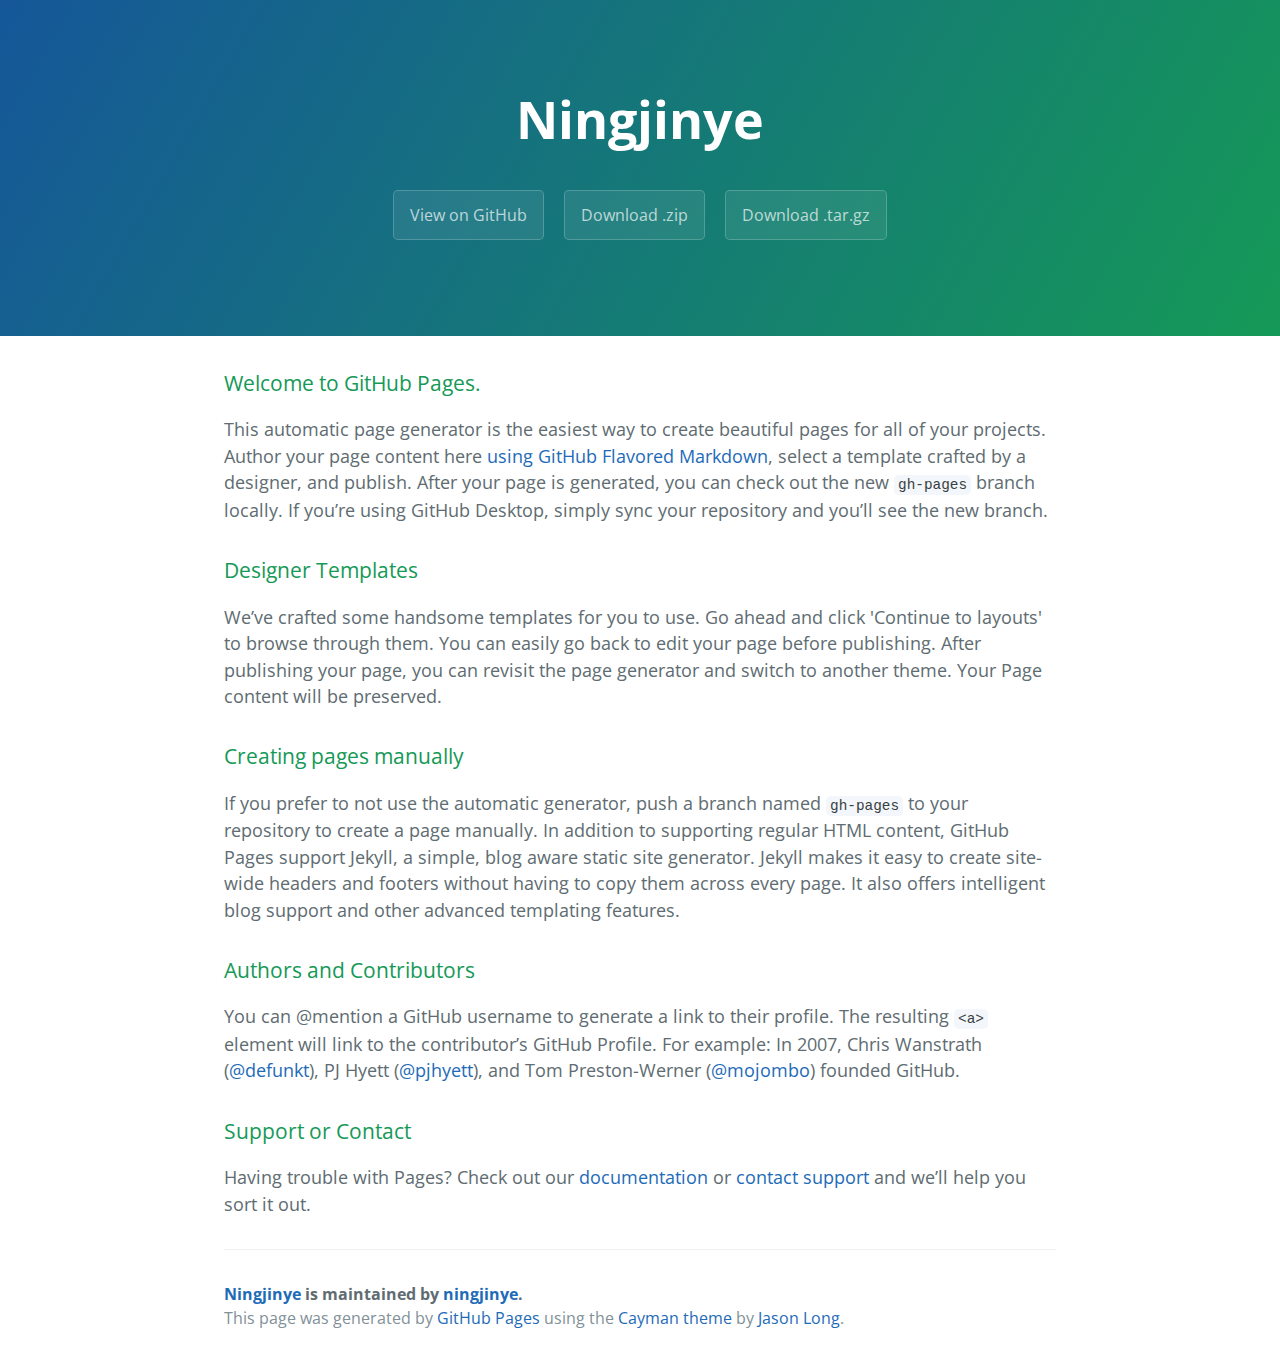
<file: index.html>
<!DOCTYPE html>
<html lang="en-us">
  <head>
    <meta charset="UTF-8">
    <title>Ningjinye by ningjinye</title>
    <meta name="viewport" content="width=device-width, initial-scale=1">
    <link rel="stylesheet" type="text/css" href="stylesheets/normalize.css" media="screen">
    <link href='https://fonts.googleapis.com/css?family=Open+Sans:400,700' rel='stylesheet' type='text/css'>
    <link rel="stylesheet" type="text/css" href="stylesheets/stylesheet.css" media="screen">
    <link rel="stylesheet" type="text/css" href="stylesheets/github-light.css" media="screen">
  </head>
  <body>
    <section class="page-header">
      <h1 class="project-name">Ningjinye</h1>
      <h2 class="project-tagline"></h2>
      <a href="https://github.com/ningjinye/ningjinye" class="btn">View on GitHub</a>
      <a href="https://github.com/ningjinye/ningjinye/zipball/master" class="btn">Download .zip</a>
      <a href="https://github.com/ningjinye/ningjinye/tarball/master" class="btn">Download .tar.gz</a>
    </section>

    <section class="main-content">
      <h3>
<a id="welcome-to-github-pages" class="anchor" href="#welcome-to-github-pages" aria-hidden="true"><span aria-hidden="true" class="octicon octicon-link"></span></a>Welcome to GitHub Pages.</h3>

<p>This automatic page generator is the easiest way to create beautiful pages for all of your projects. Author your page content here <a href="https://guides.github.com/features/mastering-markdown/">using GitHub Flavored Markdown</a>, select a template crafted by a designer, and publish. After your page is generated, you can check out the new <code>gh-pages</code> branch locally. If you’re using GitHub Desktop, simply sync your repository and you’ll see the new branch.</p>

<h3>
<a id="designer-templates" class="anchor" href="#designer-templates" aria-hidden="true"><span aria-hidden="true" class="octicon octicon-link"></span></a>Designer Templates</h3>

<p>We’ve crafted some handsome templates for you to use. Go ahead and click 'Continue to layouts' to browse through them. You can easily go back to edit your page before publishing. After publishing your page, you can revisit the page generator and switch to another theme. Your Page content will be preserved.</p>

<h3>
<a id="creating-pages-manually" class="anchor" href="#creating-pages-manually" aria-hidden="true"><span aria-hidden="true" class="octicon octicon-link"></span></a>Creating pages manually</h3>

<p>If you prefer to not use the automatic generator, push a branch named <code>gh-pages</code> to your repository to create a page manually. In addition to supporting regular HTML content, GitHub Pages support Jekyll, a simple, blog aware static site generator. Jekyll makes it easy to create site-wide headers and footers without having to copy them across every page. It also offers intelligent blog support and other advanced templating features.</p>

<h3>
<a id="authors-and-contributors" class="anchor" href="#authors-and-contributors" aria-hidden="true"><span aria-hidden="true" class="octicon octicon-link"></span></a>Authors and Contributors</h3>

<p>You can @mention a GitHub username to generate a link to their profile. The resulting <code>&lt;a&gt;</code> element will link to the contributor’s GitHub Profile. For example: In 2007, Chris Wanstrath (<a href="https://github.com/defunkt" class="user-mention">@defunkt</a>), PJ Hyett (<a href="https://github.com/pjhyett" class="user-mention">@pjhyett</a>), and Tom Preston-Werner (<a href="https://github.com/mojombo" class="user-mention">@mojombo</a>) founded GitHub.</p>

<h3>
<a id="support-or-contact" class="anchor" href="#support-or-contact" aria-hidden="true"><span aria-hidden="true" class="octicon octicon-link"></span></a>Support or Contact</h3>

<p>Having trouble with Pages? Check out our <a href="https://help.github.com/pages">documentation</a> or <a href="https://github.com/contact">contact support</a> and we’ll help you sort it out.</p>

      <footer class="site-footer">
        <span class="site-footer-owner"><a href="https://github.com/ningjinye/ningjinye">Ningjinye</a> is maintained by <a href="https://github.com/ningjinye">ningjinye</a>.</span>

        <span class="site-footer-credits">This page was generated by <a href="https://pages.github.com">GitHub Pages</a> using the <a href="https://github.com/jasonlong/cayman-theme">Cayman theme</a> by <a href="https://twitter.com/jasonlong">Jason Long</a>.</span>
      </footer>

    </section>

  
  </body>
</html>
</file>
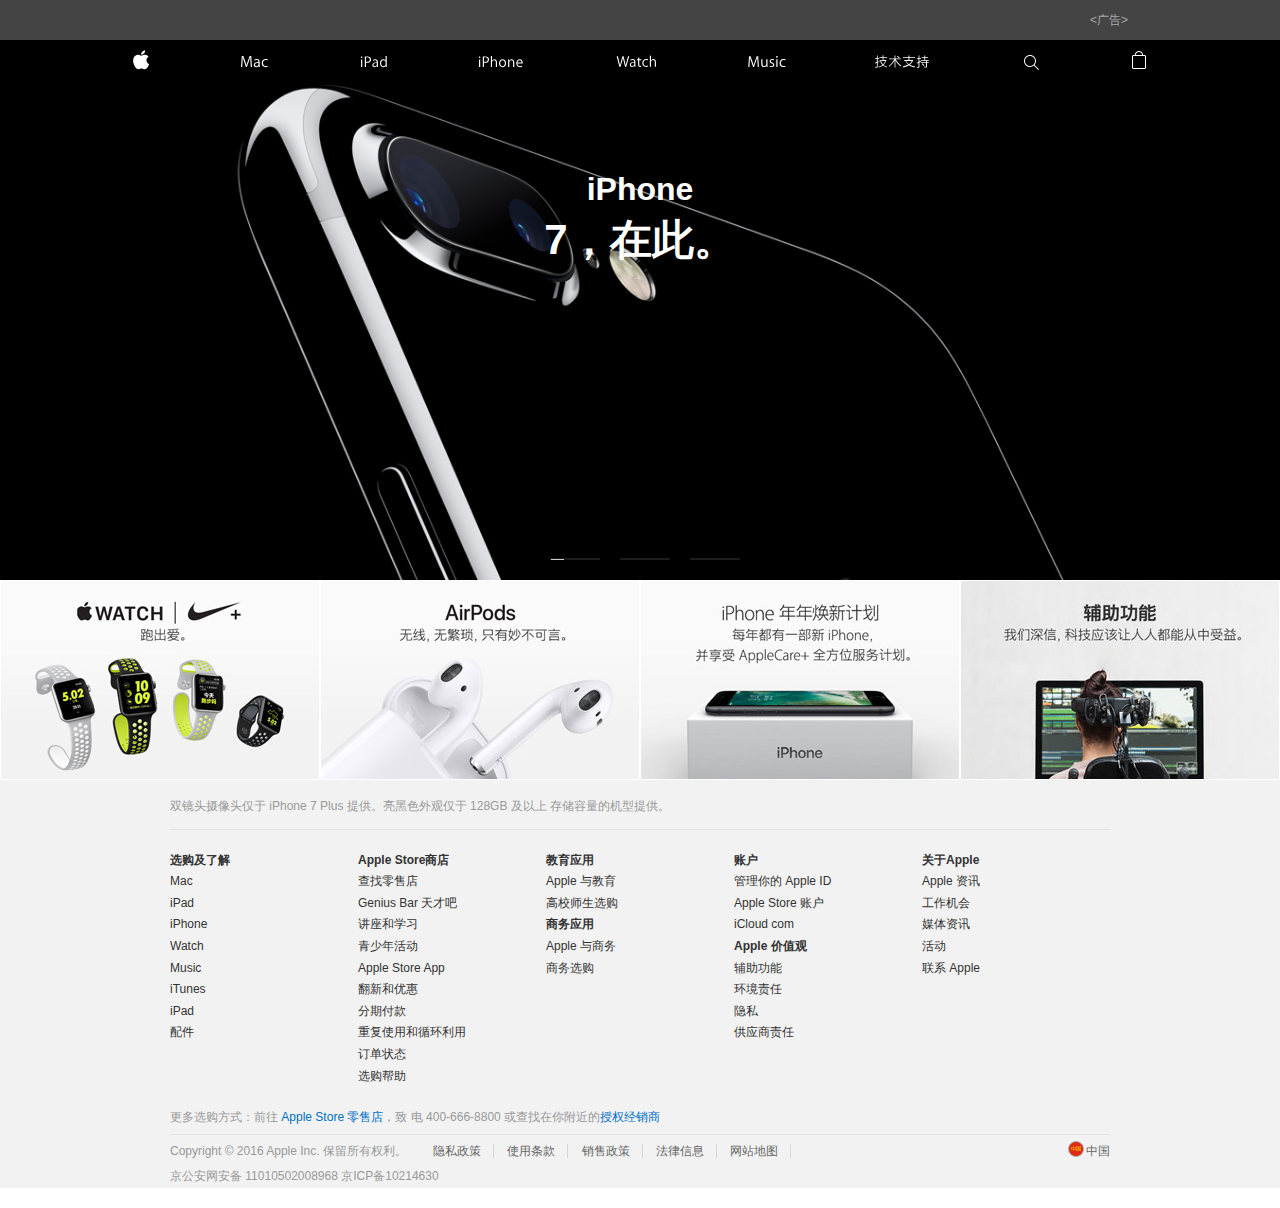
<file: apple/index.html>
<!doctype html>
<html lang="en">
<head>
    <meta charset="UTF-8">
    <meta name="viewport"
          content="width=device-width, user-scalable=no, initial-scale=1.0, maximum-scale=1.0, minimum-scale=1.0">
    <meta http-equiv="X-UA-Compatible" content="ie=edge">
    <link rel="stylesheet" href="css/less.css">
    <script src="js/jquery.js"></script>
    <title>Document</title>
</head>
<body>
<div class="adv-wrapper">
    <div class="adv-wrapper-text">&lt;广告&gt;</div>
</div>
<div class="main">
    <div class="nav">
        <div class="ac-gn-content">
            <ul class="ac-header">
                <li class="ac-list">
                    <div class="ac-cion">
                        <span class="xl">
                            <span class="xlk"></span>
                        </span>
                        <span class="xl">
                            <span class="xlk_b"></span>
                        </span>
                    </div>
                </li>
                <li class="ac-list ac-list2">
                    <a href="" class="ac-apple"></a>
                </li>
                <li class="ac-list3">
                    <a href="" class="ac-link"></a>
                </li>
            </ul>

            <ul class="ac-gn-list">
                <li class="ac-gn-item ac-gn-apple">
                    <a class="ac-gn-link ac-gn-link-apple" href="/cn/">
                    </a>
                </li>
                <li class="ac-gn-item ac-gn-mac">
                    <a class="ac-gn-link ac-gn-link-mac" href="" >
                    </a>
                </li>
                <li class="ac-gn-item ac-gn-ipad">
                    <a class="ac-gn-link ac-gn-link-ipad" href="" >
                    </a>
                </li>
                <li class="ac-gn-item ac-gn-iphone">
                    <a class="ac-gn-link ac-gn-link-iphone" href="">
                    </a>
                </li>
                <li class="ac-gn-item ac-gn-watch">
                    <a class="ac-gn-link ac-gn-link-watch" href="" >
                    </a>
                </li>
                <li class="ac-gn-item ac-gn-music">
                    <a class="ac-gn-link ac-gn-link-music" href="" >
                    </a>
                </li>
                <li class="ac-gn-item ac-gn-support">
                    <a class="ac-gn-link ac-gn-link-support" href="" >
                    </a>
                </li>
                <li class="ac-gn-item ac-gn-search">
                    <a class="ac-gn-link ac-gn-link-search" href="" >
                    </a>
                </li>
                <li class="ac-gn-item ac-gn-bag" id="ac-gn-bag">
                    <a class="ac-gn-link ac-gn-link-bag" href="" >
                    </a>
                    <span class="ac-gn-bagview-caret ac-gn-bagview-caret-large"></span>
                </li>
            </ul>
        </div>
    </div>
    <div class="gallery-container">
        <div class="header">
            <div class="imgbox">
                <div class="gallery">
                    <a href="" class="banner banner1">
                        <div class="gallery-item-lockup-wrapper">
                            <h1 class="logo-image logo-image-iphone" aria-hidden="true"><span class="logo-image-label">iPhone</span></h1>
                            <h2 class="homepage-headline centeralign" aria-hidden="true">7<span class="font-adjustment-2">，<span class="font-adjustment-1">在此</span>。</span></h2>
                        </div>
                    </a>
                    <a href="" class="banner banner2"></a>
                    <a href="" class="banner banner3"></a>
                </div>
                <ul class="btn btn1">
                    <li>
                        <div class="progress"></div>
                    </li>
                    <li>
                        <div class="progress"></div>
                    </li>
                    <li>
                        <div class="progress"></div>
                    </li>
                </ul>
                <div class="left-box">
                    <div class="left-Btn">&lt;</div>
                </div>
                <div class="right-box">
                    <div class="right-Btn">&gt;</div>
                </div>
            </div>
        </div>


        <div class="container">
            <div class="row">
                <div class="promo-nike-watch col-l-3 col-m-6 col-s-12"></div>
                <div class="promo-airpods col-l-3 col-m-6 col-s-12"></div>
                <div class="promo-iphone-upgrade col-l-3 col-m-6 col-s-12"></div>
                <div class="promo-accessibility col-l-3 col-m-6 col-s-12"></div>
            </div>
        </div>
    </div>
</div>

<div class="xlcd">
    <ul class="ac-header gbl">
        <li class="ac-list">
            <div class="ac-cion">
                        <span class="xl">
                            <span class="xlk qx"></span>
                        </span>
                <span class="xl">
                            <span class="xlk_b fqx"></span>
                        </span>
            </div>
        </li>
        <li class="ac-list ac-list2">
            <a href="" class="ac-apple"></a>
        </li>
        <!--<li class="ac-list3">-->
        <!--<a href="" class="ac-link"></a>-->
        <!--</li>-->
    </ul>
    <ul class="xl-list">
        <li class="xl-ac-list">
            <a href="" class="xl-inner xl-inner1"></a>
        </li>
        <li class="xl-ac-list">
            <a href="" class="xl-inner xl-inner2"></a>
        </li>
        <li class="xl-ac-list">
            <a href="" class="xl-inner xl-inner3"></a>
        </li>
        <li class="xl-ac-list">
            <a href="" class="xl-inner xl-inner4"></a>
        </li>
        <li class="xl-ac-list">
            <a href="" class="xl-inner xl-inner5"></a>
        </li>
        <li class="xl-ac-list">
            <a href="" class="xl-inner xl-inner6"></a>
        </li>
        <li class="xl-ac-list">
            <a href="" class="xl-inner xl-inner7"></a>
            <span>搜索apple.com</span>
        </li>
    </ul>
</div>
<footer>
    <div class="foot">
        <div class="foot1">双镜头摄像头仅于 iPhone 7 Plus 提供。亮黑色外观仅于 128GB 及以上 存储容量的机型提供。</div>
        <div class="foot2">
            <div class="foot2-1">
                <h3>选购及了解</h3>
                <ul>
                    <li><a href="">Mac</a></li>
                    <li><a href="">iPad</a></li>
                    <li><a href="">iPhone</a></li>
                    <li><a href="">Watch</a></li>
                    <li><a href="">Music</a></li>
                    <li><a href="">iTunes</a></li>
                    <li><a href="">iPad</a></li>
                    <li><a href="">配件</a></li>
                </ul>
            </div>
            <div class="foot2-1">
                <h3>Apple Store商店</h3>
                <ul>
                    <li>查找零售店</li>
                    <li>Genius Bar 天才吧</li>
                    <li>讲座和学习</li>
                    <li>青少年活动</li>
                    <li>Apple Store App</li>
                    <li>翻新和优惠</li>
                    <li>分期付款</li>
                    <li>重复使用和循环利用</li>
                    <li>订单状态</li>
                    <li>选购帮助</li>
                </ul>
            </div>
            <div class="foot2-1">
                <h3>教育应用</h3>
                <ul>
                    <li>Apple 与教育</li>
                    <li>高校师生选购</li>
                </ul>
                <h3>商务应用</h3>
                <ul>
                    <li>Apple 与商务</li>
                    <li>商务选购</li>
                </ul>
            </div>
            <div class="foot2-1">
                <h3>账户</h3>
                <ul>
                    <li>管理你的 Apple ID</li>
                    <li>Apple Store 账户</li>
                    <li>iCloud com</li>
                </ul>
                <h3>Apple 价值观</h3>
                <ul>
                    <li>辅助功能</li>
                    <li>环境责任</li>
                    <li>隐私</li>
                    <li>供应商责任</li>
                </ul>
            </div>
            <div class="foot2-1">
                <h3>关于Apple</h3>
                <ul>
                    <li>Apple 资讯</li>
                    <li>工作机会</li>
                    <li>媒体资讯</li>
                    <li>活动</li>
                    <li>联系 Apple</li>
                </ul>
            </div>
        </div>
        <div class="renzheng">
            <div class="r1">
                更多选购方式：前往 <span style="color:#0070c9">Apple Store 零售店</span>，致 电 400-666-8800 或查找在你附近的<span><a href="" style="color:#0070c9">授权经销商 </a></span>
            </div>
            <div class="r2">
                <div class="r2-1">Copyright © 2016 Apple Inc. 保留所有权利。</div>
                <div class="r2-2">
                    <a>隐私政策</a>
                    <a>使用条款</a>
                    <a>销售政策</a>
                    <a href="">法律信息</a>
                    <a href="">网站地图</a>
                </div>
                <div class="r2-icon">
                    <a href=""></a>
                    <span>中国</span>
                </div>
            </div>
        </div>
        <p class="copy">
            京公安网安备 11010502008968
            <a href="">京ICP备10214630</a>
        </p>
    </div>
    <div class="footsmall">
        <div class="foot1">双镜头摄像头仅于 iPhone 7 Plus 提供。亮黑色外观仅于 128GB 及 以上存储容量的机型提供。</div>
        <div class="foot2">
            <div class="lis">
                <div class="lis-k">
                    <h3 class="lis-con">选购及了解</h3>
                </div>
                <ul class="lis-s">
                    <li class="lis-sc"><a href="" class="lis-scs">Mac</a></li>
                    <li class="lis-sc"><a href="" class="lis-scs">iPod</a></li>
                    <li class="lis-sc"><a href="" class="lis-scs">iPhone</a></li>
                    <li class="lis-sc"><a href="" class="lis-scs">Watch</a></li>
                    <li class="lis-sc"><a href="" class="lis-scs">Music</a></li>
                    <li class="lis-sc"><a href="" class="lis-scs">iTunes</a></li>
                    <li class="lis-sc"><a href="" class="lis-scs">iPod</a></li>
                    <li class="lis-sc"><a href="" class="lis-scs">配件</a></li>
                </ul>
            </div>
            <div class="lis">
                <div class="lis-k">
                    <h3 class="lis-con">Apple Store商店</h3>
                </div>
                <ul class="lis-s">
                    <li class="lis-sc"><a href="" class="lis-scs">查找零售店</a></li>
                    <li class="lis-sc"><a href="" class="lis-scs">Genius Bar 天才吧 </a></li>
                    <li class="lis-sc"><a href="" class="lis-scs">讲座和学习</a></li>
                    <li class="lis-sc"><a href="" class="lis-scs">青少年活动</a></li>
                    <li class="lis-sc"><a href="" class="lis-scs">Apple Store  App</a></li>
                    <li class="lis-sc"><a href="" class="lis-scs">翻新和优惠</a></li>
                    <li class="lis-sc"><a href="" class="lis-scs">分期付款</a></li>
                    <li class="lis-sc"><a href="" class="lis-scs">重复使用和循环利用 </a></li>
                    <li class="lis-sc"><a href="" class="lis-scs">订单状态</a></li>
                    <li class="lis-sc"><a href="" class="lis-scs">选购帮助</a></li>
                </ul>
            </div>
            <div class="lis">
                <div class="lis-k">
                    <h3 class="lis-con">教育应用</h3>
                </div>
                <ul class="lis-s">
                    <li class="lis-sc"><a href="" class="lis-scs">Apple 与教育</a></li>
                    <li class="lis-sc"><a href="" class="lis-scs">高校生选购</a></li>
                </ul>
            </div>
            <div class="lis">
                <div class="lis-k">
                    <h3 class="lis-con">商务应用</h3>
                </div>
                <ul class="lis-s">
                    <li class="lis-sc"><a href="" class="lis-scs">Apple 与商务</a></li>
                    <li class="lis-sc"><a href="" class="lis-scs">商务选购</a></li>
                </ul>
            </div>
            <div class="lis">
                <div class="lis-k">
                    <h3 class="lis-con">账户</h3>
                </div>
                <ul class="lis-s">
                    <li class="lis-sc"><a href="" class="lis-scs">管理你的 Apple  ID</a></li>
                    <li class="lis-sc"><a href="" class="lis-scs">Apple Store 帐户 </a></li>
                    <li class="lis-sc"><a href="" class="lis-scs">iCloud.com</a></li>
                </ul>
            </div>
            <div class="lis">
                <div class="lis-k">
                    <h3 class="lis-con">APP 价值观</h3>
                </div>
                <ul class="lis-s">
                    <li class="lis-sc"><a href="" class="lis-scs">辅助功能</a></li>
                    <li class="lis-sc"><a href="" class="lis-scs">环境责任</a></li>
                    <li class="lis-sc"><a href="" class="lis-scs">隐私</a></li>
                    <li class="lis-sc"><a href="" class="lis-scs">供应商责任</a></li>
                </ul>
            </div>
            <div class="lis">
                <div class="lis-k">
                    <h3 class="lis-con">关于Apple</h3>
                </div>
                <ul class="lis-s">
                    <li class="lis-sc"><a href="" class="lis-scs">Apple 资讯</a></li>
                    <li class="lis-sc"><a href="" class="lis-scs">工作机会</a></li>
                    <li class="lis-sc"><a href="" class="lis-scs">媒体资讯</a></li>
                    <li class="lis-sc"><a href="" class="lis-scs">活动</a></li>
                    <li class="lis-sc"><a href="" class="lis-scs">联系Apple</a></li>
                </ul>
            </div>
        </div>
        <div class="renzheng">
            <div class="r1">
                更多选购方式：前往 <span style="color:#0070c9">Apple Store 零售店</span> ，致电 400-666-8800 或查找在你附近的<span><a href="" style="color:#0070c9">授权经销商 </a></span>
            </div>
            <div class="r2">
                <div class="r2-1">Copyright © 2016 Apple Inc. 保留所有权利。</div>
                <div class="r2-2">
                    <a>隐私政策</a>
                    <a>使用条款</a>
                    <a>销售政策</a>
                    <a href="">法律信息</a>
                    <a href="">网站地图</a>
                </div>
                <div class="r2-icon">
                    <a href=""></a>
                    <span>中国</span>
                </div>
            </div>
        </div>
        <p class="copy">
            京公安网安备 11010502008968
            <a href="">京ICP备10214630</a>
        </p>
    </div>
</footer>


</body>
<script>
var now=0;
var next=0;
var nowtime=0;
var flag=true;
var x=document.documentElement.clientWidth;
$(".gallery>a").css("left","100%").eq(0).css({left:0});

function wheel(){
    next++;
    if(next>=$(".gallery>a").length){
        next=0;
        flag=false;
    }
    $(".gallery>a").eq(now).animate({width:"88%",height:"88%"}).css("zIndex","0");
    $(".gallery>a").eq(next).animate({left:0},function(){
        $(".gallery>a").eq(now).css({left:"100%",width:"100%",height:"100%"})
        now=next;
        nowtime=0;
        flag=true;
    }).css("zIndex","1");
}

function line(){
    nowtime+=100;
    var lis=nowtime/2600;
    if(lis>1){
        lis=1;
    }
    $(".progress").eq(now).css({width:lis*100+"%"});
    if(flag==false){
        $(".progress").css("width",0);
    }
}
var t1=setInterval(wheel,3000);
var t2=setInterval(line,100);
$(window).focus(function(){
    var t1=setInterval(wheel,3000);
    var t2=setInterval(line,100);
})
$(window).blur(function(){
    clearInterval(t1);
    clearInterval(t2);
})

function stop(){
    clearInterval(t1);
    clearInterval(t2);
    $(".progress").css("width","0");
    $(".progress").eq(next).css("width","100%");
    if(next>now){
        $(".gallery>a").eq(now).animate({width:"88%",height:"88%"}).css("zIndex","0");
        $(".gallery>a").eq(next).animate({left:0},function(){
            $(".gallery>a").eq(now).css({left:"100%",width:"100%",height:"100%"})
            now=next;
        }).css("zIndex","1");
    }else if(now>next){
        $(".gallery>a").eq(now).animate({left:"100%"}).css("zIndex",1);
            $(".gallery>a").eq(next).css({left:"0",width:"88%",height:"88%"}).animate({width:"100%",height:"100%"},function(){
               now=next;
            })
    }
}
$(".btn>li").click(function(){
    next=$(this).index(".btn>li");
    stop();
})
$(".right-Btn").click(function(){
    next++;
    if(next>=$(".gallery>a").length){
        next=0;
    }
    stop();
})
$(".left-Btn").click(function(){
    next--;
    if(next<=-1){
        next=$(".gallery>a").length-1;
    }
    stop();
})

//$(".imgbox").mouseover(function(){
//    stop();
//})
//$(".imgbox").mouseout(function(){
//    var t1=setInterval(wheel,3000);
//    var t2=setInterval(line,100);
//})



    $(".ac-cion").eq(0).click(function () {
      $(".xlcd").css("display","block");
        $(".xlcd").siblings().css("display","none");
    });
    $(".ac-cion").eq(1).click(function () {
        $(".xlcd").css("display","none");
        $(".xlcd").siblings().css("display","block");
    });



    function dj() {
        $(".lis").click(function () {
            var index = $(this).index();
            $(".lis-s").eq(index).toggle();
        })
    }
    dj();


</script>
</html>
</file>
<file: stylesheets/stylesheet.css>
* {
  box-sizing: border-box; }

body {
  padding: 0;
  margin: 0;
  font-family: "Open Sans", "Helvetica Neue", Helvetica, Arial, sans-serif;
  font-size: 16px;
  line-height: 1.5;
  color: #606c71; }

a {
  color: #1e6bb8;
  text-decoration: none; }
  a:hover {
    text-decoration: underline; }

.btn {
  display: inline-block;
  margin-bottom: 1rem;
  color: rgba(255, 255, 255, 0.7);
  background-color: rgba(255, 255, 255, 0.08);
  border-color: rgba(255, 255, 255, 0.2);
  border-style: solid;
  border-width: 1px;
  border-radius: 0.3rem;
  transition: color 0.2s, background-color 0.2s, border-color 0.2s; }
  .btn + .btn {
    margin-left: 1rem; }

.btn:hover {
  color: rgba(255, 255, 255, 0.8);
  text-decoration: none;
  background-color: rgba(255, 255, 255, 0.2);
  border-color: rgba(255, 255, 255, 0.3); }

@media screen and (min-width: 64em) {
  .btn {
    padding: 0.75rem 1rem; } }

@media screen and (min-width: 42em) and (max-width: 64em) {
  .btn {
    padding: 0.6rem 0.9rem;
    font-size: 0.9rem; } }

@media screen and (max-width: 42em) {
  .btn {
    display: block;
    width: 100%;
    padding: 0.75rem;
    font-size: 0.9rem; }
    .btn + .btn {
      margin-top: 1rem;
      margin-left: 0; } }

.page-header {
  color: #fff;
  text-align: center;
  background-color: #159957;
  background-image: linear-gradient(120deg, #155799, #159957); }

@media screen and (min-width: 64em) {
  .page-header {
    padding: 5rem 6rem; } }

@media screen and (min-width: 42em) and (max-width: 64em) {
  .page-header {
    padding: 3rem 4rem; } }

@media screen and (max-width: 42em) {
  .page-header {
    padding: 2rem 1rem; } }

.project-name {
  margin-top: 0;
  margin-bottom: 0.1rem; }

@media screen and (min-width: 64em) {
  .project-name {
    font-size: 3.25rem; } }

@media screen and (min-width: 42em) and (max-width: 64em) {
  .project-name {
    font-size: 2.25rem; } }

@media screen and (max-width: 42em) {
  .project-name {
    font-size: 1.75rem; } }

.project-tagline {
  margin-bottom: 2rem;
  font-weight: normal;
  opacity: 0.7; }

@media screen and (min-width: 64em) {
  .project-tagline {
    font-size: 1.25rem; } }

@media screen and (min-width: 42em) and (max-width: 64em) {
  .project-tagline {
    font-size: 1.15rem; } }

@media screen and (max-width: 42em) {
  .project-tagline {
    font-size: 1rem; } }

.main-content :first-child {
  margin-top: 0; }
.main-content img {
  max-width: 100%; }
.main-content h1, .main-content h2, .main-content h3, .main-content h4, .main-content h5, .main-content h6 {
  margin-top: 2rem;
  margin-bottom: 1rem;
  font-weight: normal;
  color: #159957; }
.main-content p {
  margin-bottom: 1em; }
.main-content code {
  padding: 2px 4px;
  font-family: Consolas, "Liberation Mono", Menlo, Courier, monospace;
  font-size: 0.9rem;
  color: #383e41;
  background-color: #f3f6fa;
  border-radius: 0.3rem; }
.main-content pre {
  padding: 0.8rem;
  margin-top: 0;
  margin-bottom: 1rem;
  font: 1rem Consolas, "Liberation Mono", Menlo, Courier, monospace;
  color: #567482;
  word-wrap: normal;
  background-color: #f3f6fa;
  border: solid 1px #dce6f0;
  border-radius: 0.3rem; }
  .main-content pre > code {
    padding: 0;
    margin: 0;
    font-size: 0.9rem;
    color: #567482;
    word-break: normal;
    white-space: pre;
    background: transparent;
    border: 0; }
.main-content .highlight {
  margin-bottom: 1rem; }
  .main-content .highlight pre {
    margin-bottom: 0;
    word-break: normal; }
.main-content .highlight pre, .main-content pre {
  padding: 0.8rem;
  overflow: auto;
  font-size: 0.9rem;
  line-height: 1.45;
  border-radius: 0.3rem; }
.main-content pre code, .main-content pre tt {
  display: inline;
  max-width: initial;
  padding: 0;
  margin: 0;
  overflow: initial;
  line-height: inherit;
  word-wrap: normal;
  background-color: transparent;
  border: 0; }
  .main-content pre code:before, .main-content pre code:after, .main-content pre tt:before, .main-content pre tt:after {
    content: normal; }
.main-content ul, .main-content ol {
  margin-top: 0; }
.main-content blockquote {
  padding: 0 1rem;
  margin-left: 0;
  color: #819198;
  border-left: 0.3rem solid #dce6f0; }
  .main-content blockquote > :first-child {
    margin-top: 0; }
  .main-content blockquote > :last-child {
    margin-bottom: 0; }
.main-content table {
  display: block;
  width: 100%;
  overflow: auto;
  word-break: normal;
  word-break: keep-all; }
  .main-content table th {
    font-weight: bold; }
  .main-content table th, .main-content table td {
    padding: 0.5rem 1rem;
    border: 1px solid #e9ebec; }
.main-content dl {
  padding: 0; }
  .main-content dl dt {
    padding: 0;
    margin-top: 1rem;
    font-size: 1rem;
    font-weight: bold; }
  .main-content dl dd {
    padding: 0;
    margin-bottom: 1rem; }
.main-content hr {
  height: 2px;
  padding: 0;
  margin: 1rem 0;
  background-color: #eff0f1;
  border: 0; }

@media screen and (min-width: 64em) {
  .main-content {
    max-width: 64rem;
    padding: 2rem 6rem;
    margin: 0 auto;
    font-size: 1.1rem; } }

@media screen and (min-width: 42em) and (max-width: 64em) {
  .main-content {
    padding: 2rem 4rem;
    font-size: 1.1rem; } }

@media screen and (max-width: 42em) {
  .main-content {
    padding: 2rem 1rem;
    font-size: 1rem; } }

.site-footer {
  padding-top: 2rem;
  margin-top: 2rem;
  border-top: solid 1px #eff0f1; }

.site-footer-owner {
  display: block;
  font-weight: bold; }

.site-footer-credits {
  color: #819198; }

@media screen and (min-width: 64em) {
  .site-footer {
    font-size: 1rem; } }

@media screen and (min-width: 42em) and (max-width: 64em) {
  .site-footer {
    font-size: 1rem; } }

@media screen and (max-width: 42em) {
  .site-footer {
    font-size: 0.9rem; } }
</file>
<file: stylesheets/github-light.css>
/*
The MIT License (MIT)

Copyright (c) 2016 GitHub, Inc.

Permission is hereby granted, free of charge, to any person obtaining a copy
of this software and associated documentation files (the "Software"), to deal
in the Software without restriction, including without limitation the rights
to use, copy, modify, merge, publish, distribute, sublicense, and/or sell
copies of the Software, and to permit persons to whom the Software is
furnished to do so, subject to the following conditions:

The above copyright notice and this permission notice shall be included in all
copies or substantial portions of the Software.

THE SOFTWARE IS PROVIDED "AS IS", WITHOUT WARRANTY OF ANY KIND, EXPRESS OR
IMPLIED, INCLUDING BUT NOT LIMITED TO THE WARRANTIES OF MERCHANTABILITY,
FITNESS FOR A PARTICULAR PURPOSE AND NONINFRINGEMENT. IN NO EVENT SHALL THE
AUTHORS OR COPYRIGHT HOLDERS BE LIABLE FOR ANY CLAIM, DAMAGES OR OTHER
LIABILITY, WHETHER IN AN ACTION OF CONTRACT, TORT OR OTHERWISE, ARISING FROM,
OUT OF OR IN CONNECTION WITH THE SOFTWARE OR THE USE OR OTHER DEALINGS IN THE
SOFTWARE.

*/

.pl-c /* comment */ {
  color: #969896;
}

.pl-c1 /* constant, variable.other.constant, support, meta.property-name, support.constant, support.variable, meta.module-reference, markup.raw, meta.diff.header */,
.pl-s .pl-v /* string variable */ {
  color: #0086b3;
}

.pl-e /* entity */,
.pl-en /* entity.name */ {
  color: #795da3;
}

.pl-smi /* variable.parameter.function, storage.modifier.package, storage.modifier.import, storage.type.java, variable.other */,
.pl-s .pl-s1 /* string source */ {
  color: #333;
}

.pl-ent /* entity.name.tag */ {
  color: #63a35c;
}

.pl-k /* keyword, storage, storage.type */ {
  color: #a71d5d;
}

.pl-s /* string */,
.pl-pds /* punctuation.definition.string, string.regexp.character-class */,
.pl-s .pl-pse .pl-s1 /* string punctuation.section.embedded source */,
.pl-sr /* string.regexp */,
.pl-sr .pl-cce /* string.regexp constant.character.escape */,
.pl-sr .pl-sre /* string.regexp source.ruby.embedded */,
.pl-sr .pl-sra /* string.regexp string.regexp.arbitrary-repitition */ {
  color: #183691;
}

.pl-v /* variable */ {
  color: #ed6a43;
}

.pl-id /* invalid.deprecated */ {
  color: #b52a1d;
}

.pl-ii /* invalid.illegal */ {
  color: #f8f8f8;
  background-color: #b52a1d;
}

.pl-sr .pl-cce /* string.regexp constant.character.escape */ {
  font-weight: bold;
  color: #63a35c;
}

.pl-ml /* markup.list */ {
  color: #693a17;
}

.pl-mh /* markup.heading */,
.pl-mh .pl-en /* markup.heading entity.name */,
.pl-ms /* meta.separator */ {
  font-weight: bold;
  color: #1d3e81;
}

.pl-mq /* markup.quote */ {
  color: #008080;
}

.pl-mi /* markup.italic */ {
  font-style: italic;
  color: #333;
}

.pl-mb /* markup.bold */ {
  font-weight: bold;
  color: #333;
}

.pl-md /* markup.deleted, meta.diff.header.from-file */ {
  color: #bd2c00;
  background-color: #ffecec;
}

.pl-mi1 /* markup.inserted, meta.diff.header.to-file */ {
  color: #55a532;
  background-color: #eaffea;
}

.pl-mdr /* meta.diff.range */ {
  font-weight: bold;
  color: #795da3;
}

.pl-mo /* meta.output */ {
  color: #1d3e81;
}
</file>
<file: apple/css/less.css>
body,
ul,
li,
h1,
h2,
h3,
h4,
h5,
h6 {
  padding: 0;
  margin: 0;
  list-style: none;
}
body {
  font-family: 'PingFang SC', 'Helvetica Neue', 'Helvetica', 'STHeitiSC-Light', 'Arial', sans-serif;
  font-size: 16px;
  line-height: 1.8;
}
a {
  text-decoration: none;
}
html,
body {
  width: 100%;
}
.adv-wrapper {
  background: #444;
  line-height: 1;
  width: 100%;
  height: 40px;
}
.adv-wrapper-text {
  color: #a8a8aa;
  display: block;
  line-height: 40px;
  overflow: hidden;
  text-decoration: none;
  text-overflow: ellipsis;
  text-align: right;
  max-width: 976px;
  margin: 0 auto;
  font-size: 12px;
}
.main {
  overflow: hidden;
  position: relative;
  width: 100%;
}
.nav {
  position: absolute;
  top: 0;
  right: 0;
  left: 0;
  z-index: 9999;
  display: block;
  margin: 0;
  width: 100%;
  height: 48px;
  max-height: 44px;
  background: #000000;
  font-size: 18px;
  -webkit-user-select: none;
  box-sizing: content-box;
  padding: 0;
  pointer-events: auto;
  letter-spacing: normal;
}
.ac-gn-content {
  text-align: center;
  max-width: 100%;
  padding: 0 22px;
  position: relative;
  z-index: 2;
  height: 100%;
}
.ac-header {
  background: #000;
  display: inline-block;
  position: absolute;
  z-index: 3;
  top: 0;
  text-align: justify;
  left: 0;
  margin: 0 auto;
  width: 100%;
  height: 48px;
  overflow: hidden;
}
.gbl {
  width: 100%;
}
.ac-cion {
  display: block;
  position: absolute;
  z-index: 3;
  top: 0;
  width: 48px;
  height: 48px;
  cursor: pointer;
  text-align: center;
}
.xl {
  position: absolute;
  top: 0;
  left: 0;
  width: 48px;
  height: 48px;
}
.xlk {
  display: block;
  width: 17px;
  height: 1px;
  background: #fff;
  position: absolute;
  top: 20px;
  left: 0;
  z-index: 1;
}
.xlk_b {
  display: block;
  width: 17px;
  height: 1px;
  background: #fff;
  position: absolute;
  top: 30px;
  left: 0;
  z-index: 1;
}
.qx {
  top: 23px;
  transform: rotate(45deg);
}
.fqx {
  top: 23px;
  transform: rotate(-45deg);
}
.ac-list {
  height: 48px;
  vertical-align: top;
  left: 25px;
  position: absolute;
  z-index: 2;
  top: 0;
  width: 48px;
  border-bottom: none;
}
.ac-list2 {
  position: absolute;
  width: 48px;
  top: 0;
  left: 50%;
  text-align: center;
  z-index: 1;
  display: inline-block;
}
.ac-apple {
  display: block;
  height: 48px;
  background-size: 21px 48px;
  background: url("../img/image_small.svg") no-repeat center;
}
.ac-list3 {
  width: 48px;
  height: 48px;
  right: 13px;
  position: absolute;
  top: 0;
  z-index: 2;
}
.ac-link {
  display: block;
  width: 48px;
  height: 48px;
  background-size: 19px 48px;
  background: url("../img/image_small1.svg") no-repeat center;
}
.xlcd {
  display: none;
  width: 100%;
  height: 100%;
  position: fixed;
  top: 0;
  left: 0;
  z-index: 999;
}
.xl-list {
  background: #000;
  position: absolute;
  z-index: 999;
  top: 48px;
  right: 0;
  bottom: 0;
  left: 0;
  margin: 0;
  padding: 0 48px;
  height: 100%;
}
.xl-list:nth-child(1) {
  margin-top: 12px;
}
.xl-ac-list {
  height: 47px;
  border-bottom: 1px solid #333;
}
.xl-inner {
  background-position: left center;
  display: block;
  outline-offset: 0;
  padding: 0;
  width: auto;
  height: 47px;
  max-width: none;
  background-size: 37px 48px;
}
.xl-inner1 {
  background: url("../img/image_small2.svg") no-repeat;
}
.xl-inner2 {
  background: url("../img/image_small4.svg") no-repeat;
}
.xl-inner3 {
  background: url("../img/ip.svg") no-repeat;
}
.xl-inner4 {
  background: url("../img/image_small (2).svg") no-repeat;
}
.xl-inner5 {
  background: url("../img/image_small (3).svg") no-repeat;
}
.xl-inner6 {
  background: url("../img/666.svg") no-repeat;
}
.xl-inner7 {
  background: url("../img/777.svg") no-repeat;
}
.ac-gn-list {
  display: none;
  cursor: default;
  width: 100%;
  height: 44px;
  text-align: justify;
}
.ac-gn-list:after {
  content: '';
  width: 100%;
  display: inline-block;
}
.ac-gn-item {
  display: inline-block;
  position: relative;
  height: 44px;
  z-index: 1;
  vertical-align: top;
}
.ac-gn-link {
  font-size: 16px;
  line-height: 2.75;
  font-weight: 400;
  letter-spacing: normal;
  opacity: 1;
  color: #fff;
  position: relative;
  z-index: 1;
  display: inline-block;
  padding: 0 10px;
  height: 44px;
  background: no-repeat;
  text-decoration: none;
  white-space: nowrap;
  -webkit-tap-highlight-color: transparent;
  outline-offset: -7px;
}
.ac-gn-link-apple {
  background-repeat: no-repeat;
  background-size: 20px 44px;
  background-image: url("../img/image_large.svg");
  background-position: center center;
  width: 20px;
}
.ac-gn-link-mac {
  background-repeat: no-repeat;
  background-image: url("../img/image_large (3).svg");
  background-position: center center;
  background-origin: content-box;
  background-size: cover;
  width: 1.9375em;
  max-width: 52.7px;
}
.ac-gn-link-ipad {
  background-repeat: no-repeat;
  background-image: url("../img/image_large (2).svg");
  background-position: center center;
  background-origin: content-box;
  background-size: cover;
  width: 1.875em;
  max-width: 51px;
}
.ac-gn-link-iphone {
  background-repeat: no-repeat;
  background-image: url("../img/image_large1.svg");
  background-position: center center;
  background-origin: content-box;
  background-size: cover;
  width: 3em;
  max-width: 81.6px;
}
.ac-gn-link-watch {
  background-repeat: no-repeat;
  background-image: url("../img/image_large2.svg");
  background-position: center center;
  background-origin: content-box;
  background-size: cover;
  width: 2.75em;
  max-width: 74.8px;
}
.ac-gn-link-music {
  background-repeat: no-repeat;
  background-image: url("../img/image_large3.svg");
  background-position: center center;
  background-origin: content-box;
  background-size: cover;
  width: 2.5em;
  max-width: 68px;
}
.ac-gn-link-support {
  background-repeat: no-repeat;
  background-image: url("../img/image_large4.svg");
  background-position: center center;
  background-origin: content-box;
  background-size: cover;
  width: 3.5625em;
  max-width: 96.9px;
}
.ac-gn-link-search {
  background-repeat: no-repeat;
  background-size: 20px 44px;
  background-image: url("../img/image_large5.svg");
  background-position: center center;
  width: 20px;
}
.ac-gn-link-bag {
  background-repeat: no-repeat;
  background-size: 18px 44px;
  background-image: url("../img/image_large6.svg");
  background-position: center center;
  width: 18px;
}
.gallery-container {
  position: relative;
  z-index: 1;
  overflow: hidden;
  max-height: 100%;
  min-height: 540px;
}
.header {
  height: 540px;
}
.imgbox {
  position: relative;
  overflow: hidden;
  height: 540px;
}
.btn {
  width: 220px;
  position: absolute;
  bottom: 20px;
  left: 0;
  right: 0;
  margin: 0 auto;
  z-index: 9;
  overflow: hidden;
}
.btn li {
  width: 50px;
  height: 2px;
  float: left;
  margin-left: 20px;
  background: #1C1C1E;
}
.btn1 {
  width: 220px;
  position: absolute;
  bottom: 20px;
  left: 0;
  right: 0;
  margin: 0 auto;
  z-index: 99;
  overflow: hidden;
}
.btn1 li {
  width: 50px;
  height: 2px;
  float: left;
  margin-left: 20px;
  border: 1px solid #1C1C1E;
}
.btn1 .progress {
  width: 0%;
  height: 2px;
  background: #ccc;
}
.left-Btn {
  width: 50px;
  height: 50px;
  cursor: pointer;
  border-radius: 50%;
  position: absolute;
  top: 0;
  bottom: 0;
  margin: auto 0;
  left: 20px;
  background: #ccc;
  font-size: 25px;
  text-align: center;
  line-height: 50px;
  opacity: 0;
  transition: opacity 0.5s linear;
}
.right-Btn {
  width: 50px;
  height: 50px;
  cursor: pointer;
  border-radius: 50%;
  position: absolute;
  top: 0;
  bottom: 0;
  margin: auto 0;
  right: 20px;
  background: #ccc;
  font-size: 25px;
  text-align: center;
  line-height: 50px;
  opacity: 0;
  transition: opacity 0.5s linear;
}
.left-box {
  position: absolute;
  top: 0;
  left: 0;
  width: 25%;
  height: 100%;
  z-index: 9;
}
.right-box {
  position: absolute;
  top: 0;
  right: 0;
  width: 25%;
  height: 100%;
  z-index: 9;
}
.left-box:hover > .left-Btn {
  opacity: 1;
}
.right-box:hover > .right-Btn {
  opacity: 1;
}
.gallery-item-lockup-wrapper {
  text-align: center;
  position: absolute;
  top: 14%;
  width: 100%;
  color: #fff;
}
.enhanced-gallery .logo-image-iphone {
  width: 95px;
  height: 24px;
  background-size: 95px 24px;
  background-repeat: no-repeat;
  background-image: url("../img/logo_iphone_large.png");
  left: 50%;
  margin-left: -47.5px;
  position: relative;
}
.homepage-headline {
  font-size: 42px;
  line-height: 1;
}
.banner {
  position: absolute;
  z-index: 1;
  width: 100%;
  height: auto;
  top: 44px;
  bottom: -10%;
  left: 0;
  right: 0;
  background-size: auto 100%;
  display: block;
  float: left;
}
.banner1 {
  height: auto;
  background: url("../img/iphone_large.jpg") no-repeat center;
}
.banner2 {
  background-size: cover;
  height: auto;
  background: url("../img/macbookpro_small.jpg") no-repeat center;
}
.banner3 {
  background-size: contain;
  height: auto;
  background: url("../img/event_small.jpg") no-repeat center;
}
.promo-nike-watch {
  border: 1px solid #fff;
  height: 200px;
  background-size: 736px 200px;
  background-repeat: no-repeat;
  background-image: url("../img/nike_watch_small.jpg");
  background-position: center;
}
.promo-airpods {
  border: 1px solid #fff;
  height: 200px;
  background-size: 736px 200px;
  background-repeat: no-repeat;
  background-image: url("../img/airpods_small.jpg");
  background-position: center;
}
.promo-iphone-upgrade {
  border: 1px solid #fff;
  height: 200px;
  background-size: 736px 200px;
  background-repeat: no-repeat;
  background-image: url("../img/iphone_upgrade_small.jpg");
  background-position: center;
}
.promo-accessibility {
  border: 1px solid #fff;
  height: 200px;
  background-size: 736px 200px;
  background-repeat: no-repeat;
  background-image: url("../img/accessibility_small.jpg");
  background-position: center;
}
footer {
  width: 100%;
  height: 100%;
  background: #f2f2f2;
}
.foot {
  display: none;
  max-width: 980px;
  padding: 0 20px;
  margin: 0 auto;
}
.foot1 {
  border-bottom: 1px solid #e3e3e3;
  color: #999;
  padding: 16px 0 11px;
  font-size: 12px;
}
.foot2 {
  width: 100%;
  padding-top: 20px;
  box-sizing: border-box;
  overflow: hidden;
}
.foot2-1 {
  width: 20%;
  float: left;
  color: #333333;
  font-size: 12px;
}
.foot2-1 a {
  color: #333;
}
.foot2-1 h3 {
  font-size: 12px;
}
.renzheng {
  color: #999;
  padding: 20px 0 24px;
  font-size: 12px;
}
.r1 {
  margin-bottom: 6px;
  padding-bottom: 5px;
  border-bottom: 1px solid #e3e3e3;
}
.r2 {
  overflow: hidden;
}
.r2-1 {
  float: left;
  margin-right: 26px;
}
.r2-2 {
  float: left;
  margin-right: 26px;
}
.r2-2 a {
  border-right: 1px solid #d6d6d6;
  margin-right: 10px;
  padding-right: 12px;
  font-size: 12px;
  color: #666;
}
.r2-icon {
  float: right;
  overflow: hidden;
}
.r2-icon a {
  display: block;
  width: 16px;
  height: 16px;
  float: left;
  margin-right: 2px;
  background: url("../img/16.png") no-repeat;
}
.r2-icon span {
  float: left;
  font-size: 12px;
  color: #666;
}
.copy {
  margin-top: -20px;
  margin-bottom: 20px;
  color: #999;
  font-size: 12px;
}
.copy a {
  color: #999;
}
.small2 {
  display: inline-block;
  height: 48px;
  width: 20px;
  background: url("../img/image_small.svg") no-repeat;
}
.small1 {
  width: 48px;
  height: 48px;
  position: absolute;
  left: 0;
  top: 0;
}
.small1 span {
  width: 17px;
  height: 1px;
  background: #fff;
  position: absolute;
  left: 16px;
  top: 20px;
  z-index: 1;
}
.small1 #line {
  width: 17px;
  height: 1px;
  background: #fff;
  position: absolute;
  left: 16px;
  top: 25px;
  z-index: 1;
}
.small3 {
  width: 48px;
  height: 48px;
  position: absolute;
  right: 0;
  top: 0;
  background: url("../img/image_small (1).svg") no-repeat center;
}
.lis-con {
  width: 100%;
  display: block;
  height: 38px;
  line-height: 38px;
  font-weight: normal;
  font-size: 12px;
  color: #333;
}
.lis-con:after {
  content: '+';
  float: right;
  font-weight: normal;
  margin-right: 8px;
  color: #333;
}
.lis-k {
  border-bottom: 1px solid #e3e3e3;
}
.lis-s {
  width: 100%;
  line-height: 38px;
  padding-bottom: 16px;
  display: none;
}
.lis-scs {
  padding: 0 14px;
  display: block;
  height: 38px;
  width: 100%;
  color: #333;
  font-size: 12px;
}
.footsmall {
  display: block;
}
* {
  box-sizing: border-box;
}
/*小屏的时候*/
.container {
  width: 100%;
  margin: auto;
}
.container > .row {
  width: 100%;
}
.container > .row:before,
.container > .row:after {
  content: "";
  display: block;
}
.container > .row:after {
  clear: both;
}
.container-fluid {
  width: 100%;
  margin: auto;
}
.container-fluid > .row {
  width: 100%;
}
.container-fluid > .row:before,
.container-fluid > .row:after {
  content: "";
  display: block;
}
.container-fluid > .row:after {
  clear: both;
}
/*最小屏*/
.container > .row > .col-s-1 {
  float: left;
  width: 8.33333333%;
}
.container-fluid > .row > .col-s-1 {
  float: left;
  width: 8.33333333%;
}
.container > .row > .col-s-2 {
  float: left;
  width: 16.66666667%;
}
.container-fluid > .row > .col-s-2 {
  float: left;
  width: 16.66666667%;
}
.container > .row > .col-s-3 {
  float: left;
  width: 25%;
}
.container-fluid > .row > .col-s-3 {
  float: left;
  width: 25%;
}
.container > .row > .col-s-4 {
  float: left;
  width: 33.33333333%;
}
.container-fluid > .row > .col-s-4 {
  float: left;
  width: 33.33333333%;
}
.container > .row > .col-s-5 {
  float: left;
  width: 41.66666667%;
}
.container-fluid > .row > .col-s-5 {
  float: left;
  width: 41.66666667%;
}
.container > .row > .col-s-6 {
  float: left;
  width: 50%;
}
.container-fluid > .row > .col-s-6 {
  float: left;
  width: 50%;
}
.container > .row > .col-s-7 {
  float: left;
  width: 58.33333333%;
}
.container-fluid > .row > .col-s-7 {
  float: left;
  width: 58.33333333%;
}
.container > .row > .col-s-8 {
  float: left;
  width: 66.66666667%;
}
.container-fluid > .row > .col-s-8 {
  float: left;
  width: 66.66666667%;
}
.container > .row > .col-s-9 {
  float: left;
  width: 75%;
}
.container-fluid > .row > .col-s-9 {
  float: left;
  width: 75%;
}
.container > .row > .col-s-10 {
  float: left;
  width: 83.33333333%;
}
.container-fluid > .row > .col-s-10 {
  float: left;
  width: 83.33333333%;
}
.container > .row > .col-s-11 {
  float: left;
  width: 91.66666667%;
}
.container-fluid > .row > .col-s-11 {
  float: left;
  width: 91.66666667%;
}
.container > .row > .col-s-12 {
  float: left;
  width: 100%;
}
.container-fluid > .row > .col-s-12 {
  float: left;
  width: 100%;
}
.col-s-hide {
  display: none;
}
/*中屏*/
@media screen and (min-width: 720px) {
  .ac-gn-content {
    margin: 0 auto;
    max-width: 83%;
    padding: 0 22px;
  }
  .ac-header {
    display: none;
  }
  .xl-list {
    display: none;
  }
  .ac-gn-list {
    display: block;
  }
  .banner2 {
    background-size: contain;
    background: url("../img/macbookpro_medium.jpg") no-repeat center;
  }
  .banner3 {
    background-size: contain;
    background: url("../img/event_medium.jpg") no-repeat center;
  }
  .promo-nike-watch {
    border: 1px solid #fff;
    height: 200px;
    background-size: 640px 200px;
    background-repeat: no-repeat;
    background-image: url("../img/nike_watch_medium.jpg");
  }
  .promo-airpods {
    border: 1px solid #fff;
    height: 200px;
    background-size: 640px 200px;
    background-repeat: no-repeat;
    background-image: url("../img/airpods_medium.jpg");
  }
  .promo-iphone-upgrade {
    border: 1px solid #fff;
    height: 200px;
    background-size: 640px 200px;
    background-repeat: no-repeat;
    background-image: url("../img/iphone_upgrade_medium.jpg");
  }
  .promo-accessibility {
    background-size: 640px 200px;
    background-repeat: no-repeat;
    background-image: url("../img/accessibility_medium.jpg");
  }
  .foot {
    display: block;
  }
  .footsmall {
    display: none;
  }
  .container {
    width: 100%;
    margin: auto;
  }
  .container > .row > .col-m-1 {
    float: left;
    width: 8.33333333%;
  }
  .container-fluid > .row > .col-m-1 {
    float: left;
    width: 8.33333333%;
  }
  .container > .row > .col-m-2 {
    float: left;
    width: 16.66666667%;
  }
  .container-fluid > .row > .col-m-2 {
    float: left;
    width: 16.66666667%;
  }
  .container > .row > .col-m-3 {
    float: left;
    width: 25%;
  }
  .container-fluid > .row > .col-m-3 {
    float: left;
    width: 25%;
  }
  .container > .row > .col-m-4 {
    float: left;
    width: 33.33333333%;
  }
  .container-fluid > .row > .col-m-4 {
    float: left;
    width: 33.33333333%;
  }
  .container > .row > .col-m-5 {
    float: left;
    width: 41.66666667%;
  }
  .container-fluid > .row > .col-m-5 {
    float: left;
    width: 41.66666667%;
  }
  .container > .row > .col-m-6 {
    float: left;
    width: 50%;
  }
  .container-fluid > .row > .col-m-6 {
    float: left;
    width: 50%;
  }
  .container > .row > .col-m-7 {
    float: left;
    width: 58.33333333%;
  }
  .container-fluid > .row > .col-m-7 {
    float: left;
    width: 58.33333333%;
  }
  .container > .row > .col-m-8 {
    float: left;
    width: 66.66666667%;
  }
  .container-fluid > .row > .col-m-8 {
    float: left;
    width: 66.66666667%;
  }
  .container > .row > .col-m-9 {
    float: left;
    width: 75%;
  }
  .container-fluid > .row > .col-m-9 {
    float: left;
    width: 75%;
  }
  .container > .row > .col-m-10 {
    float: left;
    width: 83.33333333%;
  }
  .container-fluid > .row > .col-m-10 {
    float: left;
    width: 83.33333333%;
  }
  .container > .row > .col-m-11 {
    float: left;
    width: 91.66666667%;
  }
  .container-fluid > .row > .col-m-11 {
    float: left;
    width: 91.66666667%;
  }
  .container > .row > .col-m-12 {
    float: left;
    width: 100%;
  }
  .container-fluid > .row > .col-m-12 {
    float: left;
    width: 100%;
  }
  .col-s-hide {
    display: block;
  }
  .col-l-hide {
    display: block;
  }
  .col-m-hide {
    display: none;
  }
}
/*大屏*/
@media screen and (min-width: 1060px) {
  .ac-gn-content {
    margin: 0 auto;
    max-width: 83%;
    padding: 0 22px;
  }
  .ac-gn-list {
    display: block;
  }
  .xl-list {
    display: none;
  }
  .ac-header {
    display: none;
  }
  .banner1 {
    background-size: cover;
  }
  .banner2 {
    background-size: contain;
    background: url("../img/macbookpro_medium.jpg") no-repeat center;
  }
  .banner3 {
    background-size: contain;
    background: url("../img/event_large.jpg") no-repeat center;
  }
  .promo-nike-watch {
    border: 1px solid #fff;
    height: 200px;
    background-size: 360px 200px;
    background-repeat: no-repeat;
    background-image: url("../img/nike_watch_large.jpg");
  }
  .promo-airpods {
    border: 1px solid #fff;
    height: 200px;
    background-size: 360px 200px;
    background-repeat: no-repeat;
    background-image: url("../img/airpods_large.jpg");
  }
  .promo-iphone-upgrade {
    border: 1px solid #fff;
    height: 200px;
    background-size: 360px 200px;
    background-repeat: no-repeat;
    background-image: url("../img/iphone_upgrade_large.jpg");
  }
  .promo-accessibility {
    background-size: 360px 200px;
    background-repeat: no-repeat;
    background-image: url("../img/accessibility_large.jpg");
  }
  .foot {
    display: block;
  }
  .footsmall {
    display: none;
  }
  .container {
    width: 100%;
    margin: auto;
  }
  .container > .row > .col-l-1 {
    float: left;
    width: 8.33333333%;
  }
  .container-fluid > .row > .col-l-1 {
    float: left;
    width: 8.33333333%;
  }
  .container > .row > .col-l-2 {
    float: left;
    width: 16.66666667%;
  }
  .container-fluid > .row > .col-l-2 {
    float: left;
    width: 16.66666667%;
  }
  .container > .row > .col-l-3 {
    float: left;
    width: 25%;
  }
  .container-fluid > .row > .col-l-3 {
    float: left;
    width: 25%;
  }
  .container > .row > .col-l-4 {
    float: left;
    width: 33.33333333%;
  }
  .container-fluid > .row > .col-l-4 {
    float: left;
    width: 33.33333333%;
  }
  .container > .row > .col-l-5 {
    float: left;
    width: 41.66666667%;
  }
  .container-fluid > .row > .col-l-5 {
    float: left;
    width: 41.66666667%;
  }
  .container > .row > .col-l-6 {
    float: left;
    width: 50%;
  }
  .container-fluid > .row > .col-l-6 {
    float: left;
    width: 50%;
  }
  .container > .row > .col-l-7 {
    float: left;
    width: 58.33333333%;
  }
  .container-fluid > .row > .col-l-7 {
    float: left;
    width: 58.33333333%;
  }
  .container > .row > .col-l-8 {
    float: left;
    width: 66.66666667%;
  }
  .container-fluid > .row > .col-l-8 {
    float: left;
    width: 66.66666667%;
  }
  .container > .row > .col-l-9 {
    float: left;
    width: 75%;
  }
  .container-fluid > .row > .col-l-9 {
    float: left;
    width: 75%;
  }
  .container > .row > .col-l-10 {
    float: left;
    width: 83.33333333%;
  }
  .container-fluid > .row > .col-l-10 {
    float: left;
    width: 83.33333333%;
  }
  .container > .row > .col-l-11 {
    float: left;
    width: 91.66666667%;
  }
  .container-fluid > .row > .col-l-11 {
    float: left;
    width: 91.66666667%;
  }
  .container > .row > .col-l-12 {
    float: left;
    width: 100%;
  }
  .container-fluid > .row > .col-l-12 {
    float: left;
    width: 100%;
  }
  .col-s-hide {
    display: block;
  }
  .col-m-hide {
    display: block;
  }
  .col-l-hide {
    display: none;
  }
}
/*清除浮动*/
</file>
